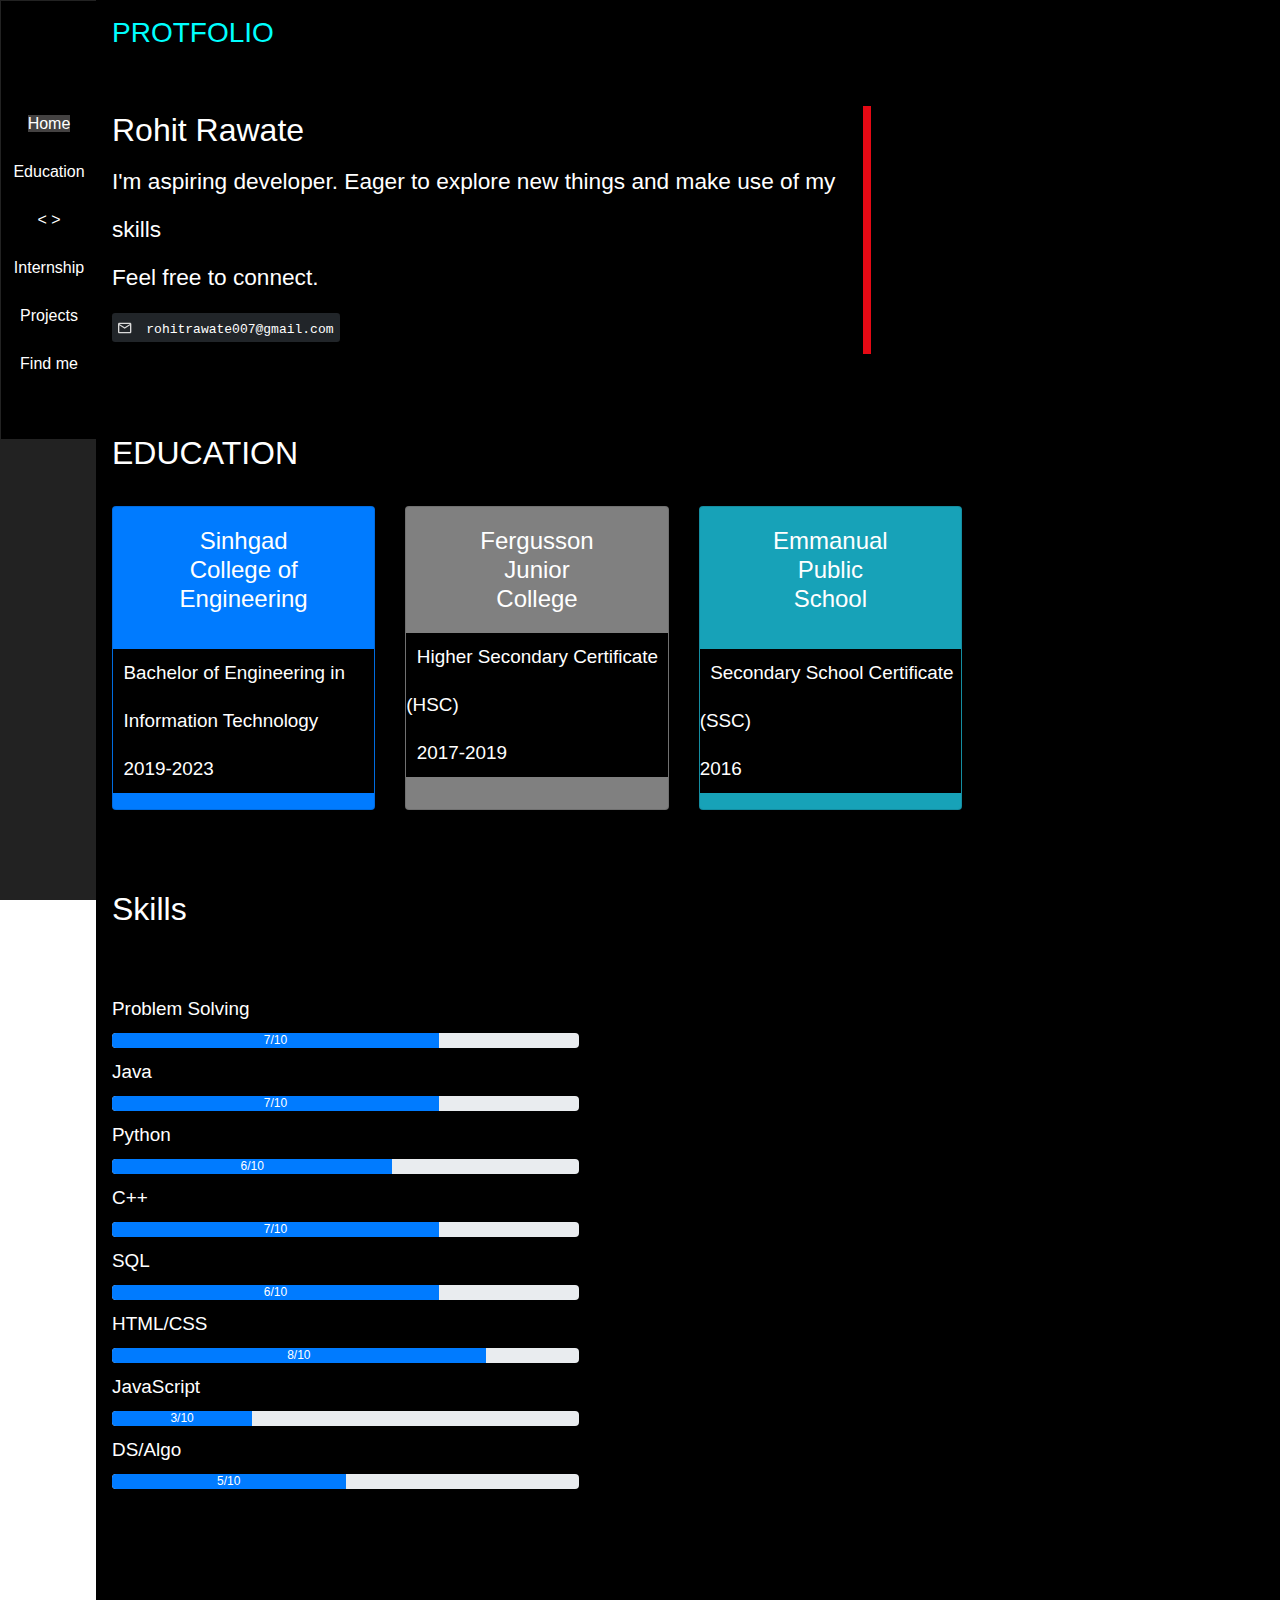
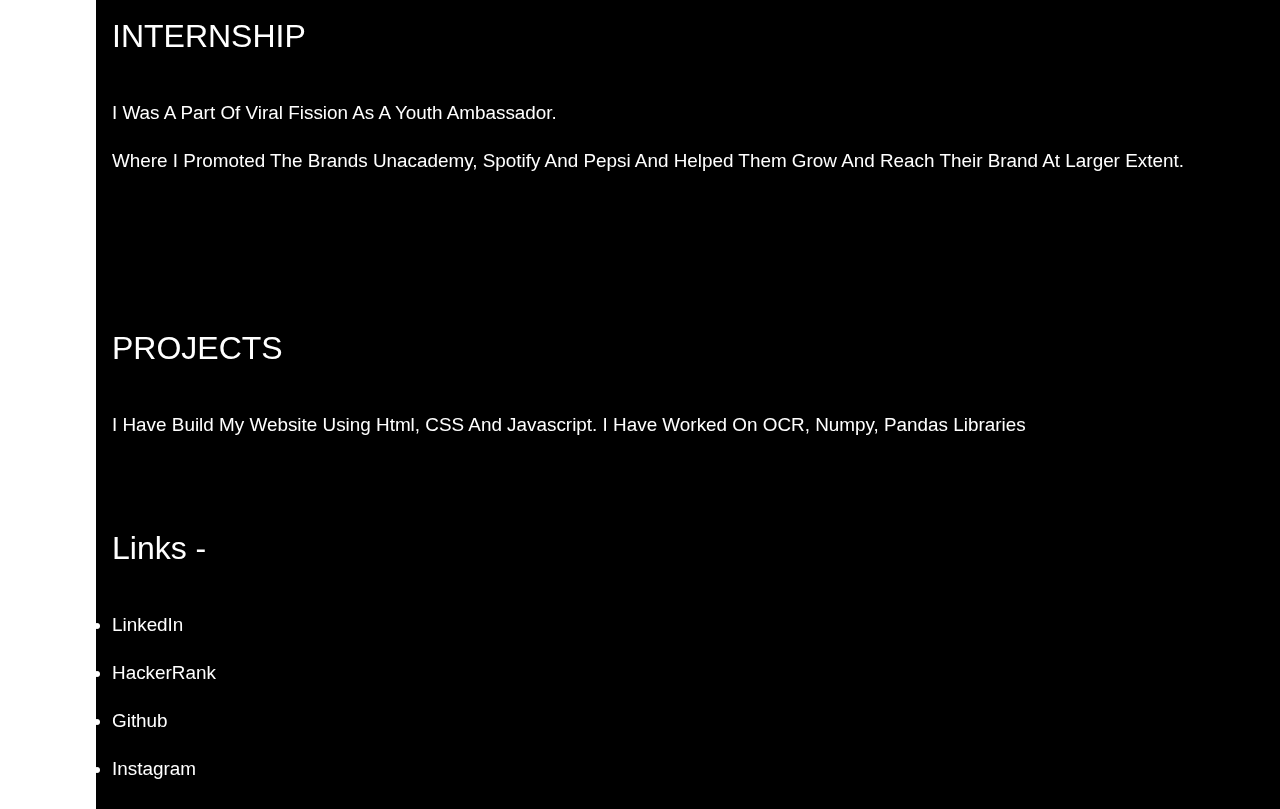
<file: index.html>
<!DOCTYPE html>
<html lang="en">
<head>
	<title>Rohit Rawate</title>
    <meta charset="utf-8"/>
 	<meta name="viewport" content="width=device-width, initial-scale=1.0 ">

 	 <link rel="stylesheet" href="https://maxcdn.bootstrapcdn.com/bootstrap/4.5.2/css/bootstrap.min.css">
	 <script src="https://maxcdn.bootstrapcdn.com/bootstrap/4.5.2/js/bootstrap.min.js"></script>
	 <script src="https://ajax.googleapis.com/ajax/libs/jquery/3.5.1/jquery.min.js"></script>
	 <link rel="stylesheet" type="text/css" href="style.css">
	
</head>


<body>
	<div id="container" id="home" >
	
	 	<nav id="navbar" class="navBar Btn responsive ">

	 		<ul align="center"  style="display: inline-block;">
				<li>&nbsp</li>
				<li>&nbsp</li>
				<li><a class="active" href="#home">Home</a></li>
			    <li><a  href="#education">Education</a></li>
				<li><a  href="#skills">&nbsp < > &nbsp</a></li>
				<li><a  href="#intern">Internship</a></li>
	 		    <li><a  href="#Projects">Projects</a></li>
				<li><a href="#Links">Find me</a></li>
               <br>

			</ul>
		 </nav>
	</div>
	
	<section id="#text" class="main-screen text">
		<!-- <div> -->
		<div id="home"  class="header" >
			<h3>
				PROTFOLIO
			</h3>
		</div>	
        <div class="profile-sec-1">
				<p class="text/bg- " > 
				    <font size="6">Rohit Rawate</font><br/>
					  I'm aspiring developer. Eager to explore new things and make use of my skills<br>
					    Feel free to connect. <br> 
				<kbd>		 
				   <svg class="contact-icon" fill="currentColor" viewBox="2 0 24 24">
				    <path d="M0 0h24v24H0V0z" fill="none"></path>
				    <path d="M22 6c0-1.1-.9-2-2-2H4c-1.1 0-2 .9-2 2v12c0 1.1.9 2 2 2h16c1.1 0 2-.9 2-2V6zm-2 0l-8 5-8-5h16zm0 12H4V8l8 5 8-5v10z"></path>
				 </svg> <code style="color: white;" ><font size="2">rohitrawate007@gmail.com</font></code></kbd>				
				</p>
		</div>
	
		<section   class="text">   
		    <h2 style="font-family: 'Roboto', sans-serif;  min-height: 4rem;" id="education" >EDUCATION</h2>
			<div class="card-deck" style="max-width: 55rem; padding-bottom: 0cm5;">
				<div class="card bg-primary">
				  <div class="card-body text-center">
					<h4 class="card-text">
						Sinhgad <br>
						College of <br>
						Engineering
					</h4>
				  </div>
				  <p style="background-color: #000000; ">&nbsp Bachelor of Engineering in<br>&nbsp Information Technology<br>&nbsp 2019-2023</span> </p>
				</div>
				<div class="card" style="background-color:grey;" >
				  <div class="card-body text-center">
					<h4 class="card-text">
						Fergusson <br>
						Junior <br> 
						College
					</h4>
				   </div>
				   <p style="background-color: #000000; ">&nbsp Higher Secondary Certificate (HSC)<br>&nbsp 2017-2019</span> </p>
				</p>

				</div>
				<div class="card bg-info" >
					<div class="card-body text-center">
					  <h4 class="card-text">
						Emmanual <br>
						Public   <br>
						School 
					  </h4>
					</div>
					<p style="background-color: #000000; ">&nbsp Secondary School Certificate (SSC) <br> 2016 </p>
				</div>
            </div>
		</section>
	<!-- <div class="bgimg"> -->
	    <section  id="skill-box" class="text">
		   <h2 id="skills" style="font-family: 'Roboto', sans-serif;">Skills </h2><br>

		 <!-- <div class="row"> -->
		      Problem Solving
			  <div class="progress " style="height: 15px">
				<div class="progress-bar" style="width:70%;height:15px">7/10</div>
			  </div> 
			   Java
			  <div class="progress" style="height:15px">
				<div class="progress-bar" style="width:70%;height:15px">7/10</div>
			  </div> 
			   Python
			  <div class="progress" style="height: 15px">
				<div class="progress-bar" style="width:60%;height:15px">6/10</div>
			  </div> 
			   C++
			  <div class="progress" style="height: 15px">
				<div class="progress-bar" style="width:70%;height:15px">7/10</div>
			  </div>
			  SQL
			  <div class="progress" style="height: 15px">
				<div class="progress-bar" style="width:70%;height:15px">6/10</div>
			  </div>
			   HTML/CSS
			  <div class="progress" style="height:15px">
				<div class="progress-bar" style="width:80%;height:15px">8/10</div>
			  </div> 
			  JavaScript
			  <div class="progress" style="height:15px">
				<div class="progress-bar" style="width:30%;height:15px">3/10</div>
			  </div> 
			   DS/Algo
			  <div class="progress" style="height: 15px">
				<div class="progress-bar" style="width:50%;height:15px">5/10</div>
			  </div> <br>
		</section>
	
		<section  class="text">
			<h2 id="intern" style="font-family: 'Roboto', sans-serif; min-height: 2em;">INTERNSHIP</h2>
			  <p>
			    I Was A Part Of Viral Fission As A Youth Ambassador.<br>
			    Where I Promoted The Brands Unacademy, Spotify And Pepsi And Helped Them Grow And Reach Their Brand At Larger Extent.<br>  
				
			  </p><BR>
    	</section>
	<!-- </div>	 -->
		<section  class="text">
			<h2 id="Projects" style="font-family: 'Roboto', sans-serif; min-height: 2em;">PROJECTS</h2>
			<p>I Have Build My Website Using Html, CSS And Javascript.
			    I Have Worked On OCR, Numpy, Pandas Libraries
		    </p>
	
		</section >
		<h2 id="Links" style="font-family: 'Roboto', sans-serif; min-height: 2em;">Links -</h2>
		<l>    
			<li> <a  href="https://www.linkedin.com/in/rohitrawate/" target="_blank">LinkedIn</a></li>
		   <!-- <img scr="LinkedIn.jpeg" width="200%" height="250%"  /> -->
			<li> <a href="https://www.hackerrank.com/rohitrawate007" target="_blank">  HackerRank</a></li>
			<li> <a href="https://github.com/rohitrawate" target="_blank">Github</a></li>
			<li> <a href="https://www.instagram.com/iamthersr/" target="_blank">Instagram</a></li>
		  </l>

					  
		</section>
		
	<!-- </div #mainscreen> -->
    <!-- </section> -->

		
    
</body>
</html>
</file>
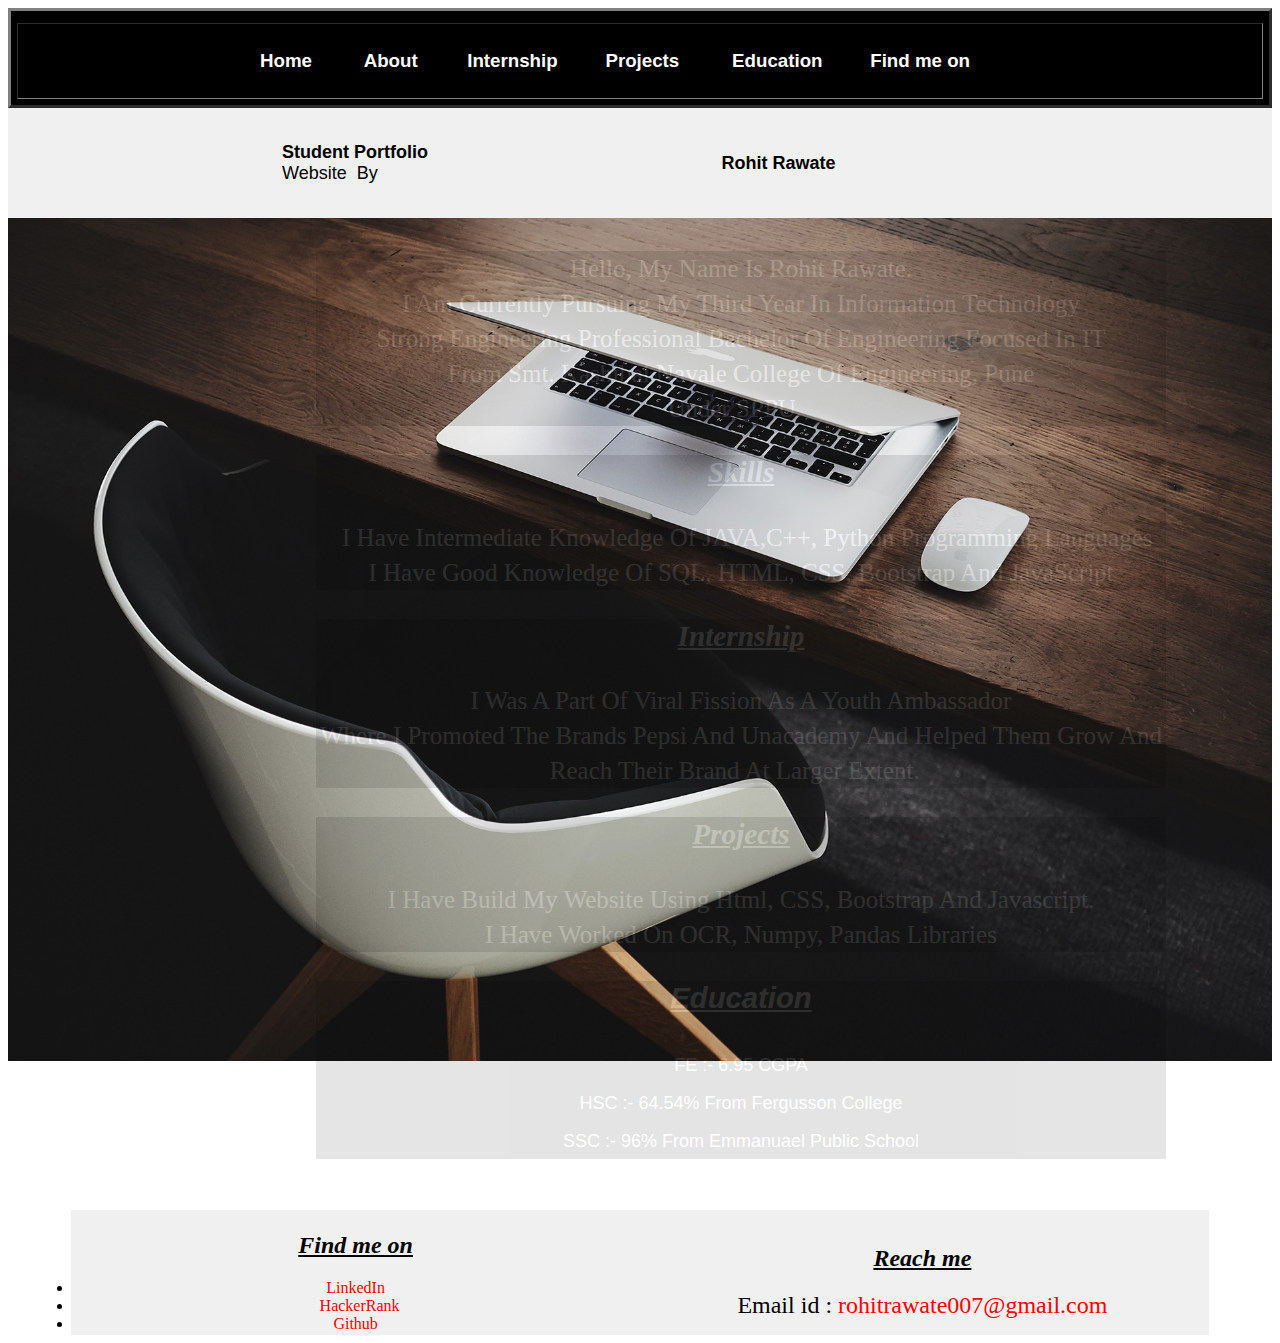
<file: Portfolio_Website/index.html>
<!DOCTYPE html>
<html>
<head>
 
 <link rel="stylesheet" type="text/css" href="style.css"> 

  
<meta charset="utf-8" />
<meta  name="viewport"   content="width=device-width, intial-scale=1" content="text/html; "   />
<title>RohitRawate</title>

</head>

<body>

<table width="100%" height="100" border="3" cellpadding="5" cellspacing="6" bgcolor="#000000" >
	 <tr></tr>
	 <tr>
	 	<td align="center">
           <table width="760"  border="0" align="center" cellpadding="0" cellspacing="0">
	 			<td input="button" width="90"><font face="Verdana, Geneva, sans-serif" color="white" ><h3>Home</h3></font> </td>
	 		    <td width="90"><font face="Verdana, Geneva, sans-serif" color="white"  ><h3>About</h3></font> </td>
	 		    <td width="120"><font face="Verdana, Geneva, sans-serif" color="white"  ><h3>Internship</h3></font> </td>
	 		    <td width="110"><font face="Verdana, Geneva, sans-serif" color="white"  ><h3>Projects</h3></font> </td> 
	 		    <td width="120"><font face="Verdana, Geneva, sans-serif" color="white" ><h3>Education</h3></font> </td>
	 		    <td width="130"><font face="Verdana, Geneva, sans-serif" color="white" ><h3>Find me on</h3></font> </td>
	 		</table>
	 	</td>
	</tr>
</table>
	

<table width="100%" height="110" border="0" cellpadding="1"  cellspacing="0" bgcolor="#F0F0F0">
	
	<tr>
		 <td align="center" background-image="TOPbg_rsr.jpeg">
			<table width='720' border='0' cellpadding="1" cellspacing="1"  bgcolour="#000000" >
				<tr>
				     <td width="50%" align="left"><font face="Verdana, Geneva,sans-serif" color="BLACK" size="4">
				     	<strong>Student Portfolio</strong><br/>
				     	    Website &nbspBy </font>
				     </td> 
				     <td width="50%" align="left"><font face="Verdana, Geneva,sans-serif" color="BLACK" size="4">
				     	<strong> &nbsp &nbsp &nbsp &nbsp &nbsp &nbsp &nbsp &nbsp Rohit  Rawate</strong>
				                    </font>
				     </td>
				</tr>
			</table>
		 </td>
	</tr>
</table>

<div id="div1" class="wordspace bgimg txttrans container">
<!-- <table width="100%" height="5" border="0" cellpadding="0"  cellspacing="1" > -->
		
	<!-- <td align="center"> -->
		<!-- <table width='100%' height='5' border='0' cellpadding="1" cellspacing="0"  bgimg > -->
	    	<!-- <tr> -->
		    	<!-- <td width="50%" align="center"><font color="BLACK" size="6"> -->
			    <div class="txtbox overlay" align="center" >
			    	<p> 
			    	 <!-- <strong> -->
			    	    Hello, my name is Rohit Rawate.<br/>
				  		  I am currently  pursuing my Third year in Information Technology <br>
						  Strong engineering professional Bachelor of Engineering focused in IT <br/>
						  From Smt. Kashibai Navale College of Engineering, Pune <br/>
						  Under SPPU.
						 </strong>
						  &nbsp 
					 </p>
				</div>
				<!-- </td> -->
			<!-- </tr> -->
	    <!-- </table> -->
<!-- </table> -->


<!-- <TABLE width="100%" height=50 border="0" cellpadding="0"  cellspacing="0" bgcolor="#DCDCDC" > -->
	<!-- <tr> -->
		 <!-- <td width="100%" align="center"><font  color="BLACK" size="6"> -->
			<div class="txtbox overlay">
			 <em><u><h3>Skills</h3></u></em>
			<p> &nbsp 
				I have intermediate knowledge of JAVA,C++, Python programming languages <br/>
                I have good knowledge of SQL, HTML, CSS, Bootstrap and JavaScript
			    <!-- <br/>  &nbsp -->
			</p>
			</div>
		 <!-- </td>	 -->
    <!-- </tr> -->
   
	<!-- <tr colour="#000000"> -->

		<!-- <td width="100%" align="center"><font color="BLACK" size="5"> -->
          <div class="txtbox overlay">
            <em><u><h3>Internship</h3></u></em>
             <p> 	I was a part of Viral Fission as a Youth Ambassador <br/>
             	   Where I promoted the brands Pepsi and Unacademy and helped them grow and reach their brand at larger extent.
           	       &nbsp </p>
          </div>

           <div class="txtbox overlay">
            	 <em><u><h3>Projects</h3></u></em>
            	 <p> I have build my Website using Html, CSS, Bootstrap and Javascript.<br>
            	 	 I have worked on OCR, Numpy, Pandas libraries

           	 	
            	 </p>	
          </div>
     
	<!-- </tr>	 -->
	
<!-- </TABLE> -->

   <div id="divedu" class="txtbox overlay">
      <!-- <style>  body {  font-size: 50px;   }   </style> -->
<!-- <table width="100%" height=50 border="0" cellpadding="0"  cellspacing="0" bgcolor="#F0F0F0" style="background-color:#F0F0F0;"> -->
		<!-- <td align="center">  -->
   		  <p  size="5" >
   		  	<em><u><h3>Education</h3></u></em>
  		   	 <font face="Arial, Verdana, Geneva,sans-serif" size="4">
  	       	 	  FE :- 6.95 CGPA  <br/>
  		          HSC :- 64.54%  from Fergusson College <br/>
  	              SSC :- 96%  from  Emmanuael Public School<br/>
  	         </font>
          </p>
<!-- </table> -->
   </div >
</div>
<br>

<div class="linktrans">

  <table   width="90%" height=40 border="0" cellpadding="0" bgcolor="#F0F0F0" align="center">
    <tr style="background-color:#F0F0F0;">
        <td  width="50%"  align="center" >
    	  <a id="#Find me on"></a><p><em><u><h2>Find me on</h2></u></em></p>
   			 <l>    
			  <li> <a  href="https://www.linkedin.com/in/rohitrawate/" target="_blank">LinkedIn</a></li>
			<!-- <img scr="LinkedIn.jpeg" width="200%" height="250%"  /> -->
			  <li> <a href="https://www.hackerrank.com/rohitrawate007" target="_blank"> &nbsp HackerRank</a></li>
			  <li> <a href="https://github.com/rohitrawate" target="_blank">Github</a></li>
			</l>
	    </td>
	    <td width="50%" align="center">
	  	  <a id="#Email"></a><p><em><u><h2>Reach me</h2></u></em></p>
 			<font color="BLACK" size="5">
 				Email id : <a href="https://mail.google.com/mail/u/0/?tab=rm&ogbl#inbox?compose=" target="_blank">rohitrawate007@gmail.com</a>
 		    </font>	
        <td>
	 </tr> 
  </table>	 		
</div>

</body>

</html>
</file>
<file: Portfolio_Website/style.css>
<style type="text/css">

 /*.TOPbg{
       background-image:  url(TOPbg_rsr.jpeg); }
*/
 .wordspace{
  	  word-spacing: 10px;
  }

  .txttrans{
  	 text-transform: capitalize;
      font-style:  initial;
  	 line-height: 140%;
  }

   .bgimg{

         background-size: 100%;
	     background-repeat: no-repeat;
	     /*background-image: url("Website_bg.jpg"); color: black;*/
	     background-image:  url(bg-masthead.jpg); color: white;
	     padding: 8px ;
         opacity: 1;
         display: block;
   	} 

   .txtbox{
   	     float: center;
   	     text-align:  center;
   	     width: 850px;
         opacity: 0.1;
          /*padding: 05px ;*/
         background-color: black;
         position: relative;
         left: 300px;
         
   } 
/*   .container {
  position: relative;
  width: 50%;
}

.image {
  display: block;
  /*width: 100%;*/
  /*height: auto;   }  */

.overlay {
  /*position: absolute;*/
  /*top: 0;
  bottom: 0;
  left: 0;
  right: 0;*/
  /*height: 100%;*/
  /*width: %;*/

  opacity: 0.1;
  transition: 0.3s ease;
  /*background-color: #008CBA;*/
    }

 .container:hover .overlay {
  opacity: 0.7;
  }
  
  #div1{

         border: 5px;
	     /*color: black;  */
	     /*font-style:  italic; */
	     font-size: 25px;
	     text-align: center;
	   }

   #divedu{
    	  font-family: Arial, Helvetica, sans-serif;
          text-align:  center; 
             }  
  .linktrans{
  	      /* Unvisited link */
     tr:hover{

     }

     a:link {
     	color:red;
         text-decoration:none;
    	} 
    /* Visited link */
     a:visited {
       color: blue;
     } 
    /* Mouse over link */
    a:hover {
    	text-shadow: black;
    	text-decoration: underline;
    	background-color: yellow;

    }
   	/* Selected link */
   	 a:active {
   	 	color: green;
   	 }
   	/* Unvisited link */
    tr:hover{
    	background-color: cyan;
    }


  }




</style>
</file>
<file: style.css>
<style >

/* <link rel="stylesheet" href="https://maxcdn.bootstrapcdn.com/bootstrap/4.5.2/css/bootstrap.min.css">
<script src="https://maxcdn.bootstrapcdn.com/bootstrap/4.5.2/js/bootstrap.min.js"></script>
<script src="https://ajax.googleapis.com/ajax/libs/jquery/3.5.1/jquery.min.js"></script> */

html {
  scroll-behavior:auto;
}

.header{
  font-size: 25px;
  height: 10vh;
  font-weight:bolder;
  color: aqua;
  /* background-color:  #222222; */
 }
.contact-icon {
 width: 1rem;
 height: 1rem;
 color: #dbdbdb;
 }
body{
   margin: 0;
   padding: 0;
   line-height: 3em;
   color: white;
   
  }
.bgimg{
  background-image: url("bg-masthead.jpg"); 
background-size: 100%;
background-image:cross-fade() ;
background-repeat: no-repeat;
}
.main-screen {
 position: absolute;
 /* maxheight: 100%; */
 width: 100%;
    padding: 1rem;
 margin-left: 6rem;	  
 padding-right: 6rem;
 /* float: right; */
  font-size: 6mm;
/* left: 2rem;*/
/* background-image: url("bg-masthead.jpg");  */
background-size: 100%;
background-image:cross-fade() ;
background-repeat: no-repeat;
background-color: #000000;
  }
#navbar{
  /* color: turquoise; */
   background-color:  #222222;
   font-family: 'Lucida Sans', 'Lucida Sans Regular', 'Lucida Grande', 'Lucida Sans Unicode', Geneva, Verdana, sans-serif;
   height:  100%;
   width: 6rem;
   position:fixed;
   transition: width .25s;

}
.profile-sec-1{
 font-family: 'Lato', sans-serif;
  /* font-family: 'Roboto', sans-serif; */
 color: white;
 font-size: 6mm;
 max-width: 65%;
 border-right: 8px solid #e50914;
 margin-bottom: 5rem;
  }
#contentwrap{
 float: left;
 margin: 20px;
 width: 100%;
}
.text{
  color:  white;
  font-size: 5mm;
  margin-bottom: 5rem;
}
#footer{
  clear: left;
  width: 100%;
  background: black;
  color: #FFF;
  font-family: Arial, Helvetica, sans-serif;
  text-align: center;
  padding: 5px;
}
/* Navigation Bar */
ul{  width: 6rem;
  list-style-type: none;
  margin: 1px;
  padding: 3px;
  background-color: #000;
}
li {
  float: center;
  /* border: 1px solid #bbb; */
}

li a{
  display: flexbox;
  color: white;
  text-align: center;
  padding: 14pxx 16px;
  text-decoration: none;
}
li a:hover:not(.active) {
  background-color: #222222;;
}
.active{
  background-color:  #444242;
}

/* .skill {
width: 21rem;
height: 2.5rem;
margin-bottom: 3rem;
background-color: black;
border-radius: 10px;
display: flex;
flex-direction: row;
align-items: center;
justify-content: space-between;
box-shadow: 5px 5px 5px -5px rgb(255 255 255 / 25%);
transition: background-color .3s, border .3s, transform .3s;
} */
.row{
   min-width: 50%;
}
#skill-box{
   max-width: 40%;
}
.progress{
   width: auto;
}
</style>
</file>
